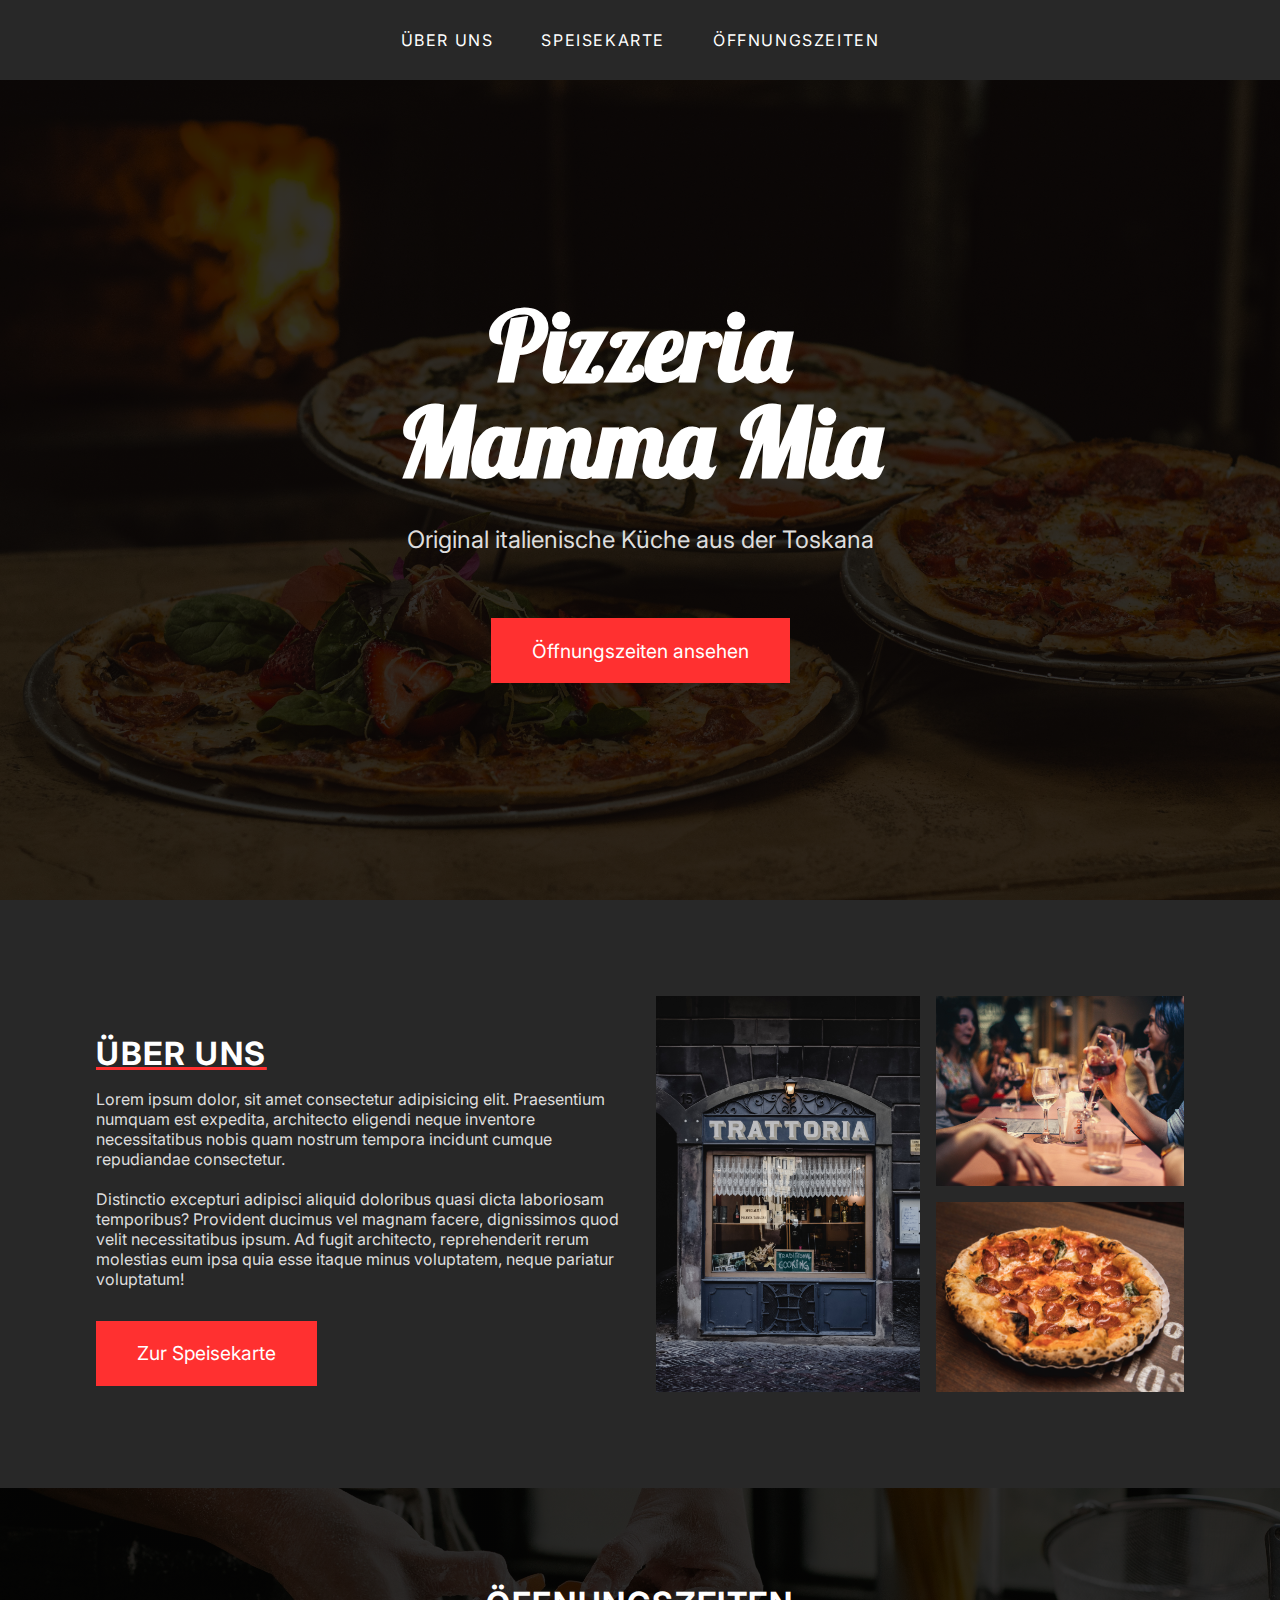
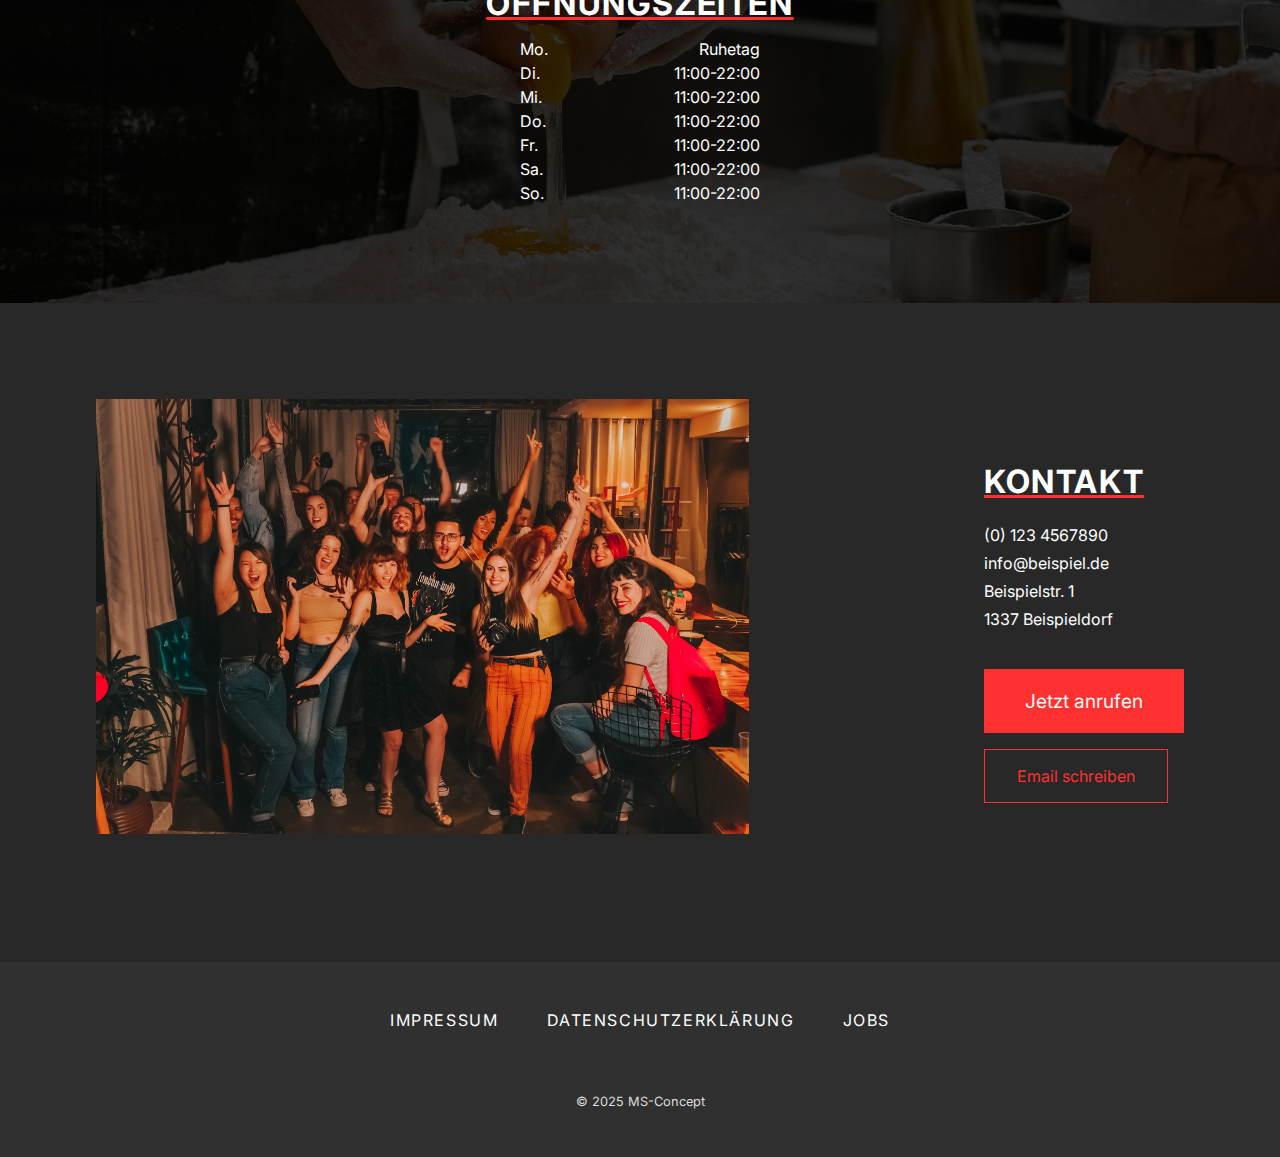
<file: index.html>
<!DOCTYPE html>
<html lang="de">
  <head>
    <meta charset="UTF-8" />
    <meta name="viewport" content="width=device-width, initial-scale=1.0" />
    <title>Pizzeria Mamma Mia</title>
    <link rel="stylesheet" href="main.css" />
  </head>
  <body>
    <nav class="nav">
      <a href="#" class="nav-item"> ÜBER UNS </a>
      <a href="#" class="nav-item"> SPEISE<wbr />KARTE </a>
      <a href="#" class="nav-item"> ÖFFNUNGS<wbr />ZEITEN </a>
    </nav>
    <section class="hero">
      <h1 class="title">Pizzeria <br />Mamma Mia</h1>
      <br />
      <p class="subtitle">Original italienische Küche aus der Toskana</p>
      <a href="#" class="hero-action button"> Öffnungszeiten ansehen </a>
    </section>
    <section id="about" class="about container">
      <div class="about-content">
        <h2 class="heading">Über uns</h2>
        <p class="about-text">
          Lorem ipsum dolor, sit amet consectetur adipisicing elit. Praesentium
          numquam est expedita, architecto eligendi neque inventore
          necessitatibus nobis quam nostrum tempora incidunt cumque repudiandae
          consectetur.
          <br />
          <br />
          Distinctio excepturi adipisci aliquid doloribus quasi dicta laboriosam
          temporibus? Provident ducimus vel magnam facere, dignissimos quod
          velit necessitatibus ipsum. Ad fugit architecto, reprehenderit rerum
          molestias eum ipsa quia esse itaque minus voluptatem, neque pariatur
          voluptatum!
        </p>
        <a href="#" class="button about-action"> Zur Speisekarte </a>
      </div>

      <div class="about-images">
        <img
          src="Picture/about-1.jpg"
          alt="Bild1"
          class="about-image about-image-large"
        />
        <div class="about-images-small">
          <img src="Picture/about-2.jpg" alt="Party" class="about-image" />
          <img src="Picture/about-3.jpg" alt="Pizza" class="about-image" />
        </div>
      </div>
    </section>
    <section id="info" class="info-wrapper">
      <div class="info container">
        <h2 class="heading">Öffnungszeiten</h2>
        <div class="hours">
          <p class="hours-entry">
            <span class="days">Mo.</span>
            <span class="time">Ruhetag</span>
          </p>
          <p class="hours-entry">
            <span class="days">Di.</span>
            <span class="time">11:00-22:00</span>
          </p>
          <p class="hours-entry">
            <span class="days">Mi.</span>
            <span class="time">11:00-22:00</span>
          </p>
          <p class="hours-entry">
            <span class="days">Do.</span>
            <span class="time">11:00-22:00</span>
          </p>
          <p class="hours-entry">
            <span class="days">Fr.</span>
            <span class="time">11:00-22:00</span>
          </p>
          <p class="hours-entry">
            <span class="days">Sa.</span>
            <span class="time">11:00-22:00</span>
          </p>
          <p class="hours-entry">
            <span class="days">So.</span>
            <span class="time">11:00-22:00</span>
          </p>
        </div>
      </div>
    </section>
    <section class="contact container">
      <div class="contact-contact">
        <img src="Picture/contact.jpg" class="contact-image" alt="" />
        <div class="contact-details">
          <h2 class="heading">Kontakt</h2>
          <p class="contact-details">(0) 123 4567890</p>
          <p>info@beispiel.de</p>
          <p>Beispielstr. 1</p>
          <p>1337 Beispieldorf</p>
          <div class="contact-action">
            <a href="#" class="button"> Jetzt anrufen </a>
            <a href="#" class="button-inverted"> Email schreiben </a>
          </div>
        </div>
      </div>
    </section>
    <footer class="footer">
      <div class="footer-links">
        <a href="#" class="footer-item">IMPRESSUM</a>
        <a href="#" class="footer-item">DATENSCHUTZERKLÄRUNG</a>
        <a href="#" class="footer-item">JOBS</a>
      </div>
      <p class="footer-copyright">&copy; 2025 MS-Concept</p>
    </footer>
  </body>
</html>
</file>
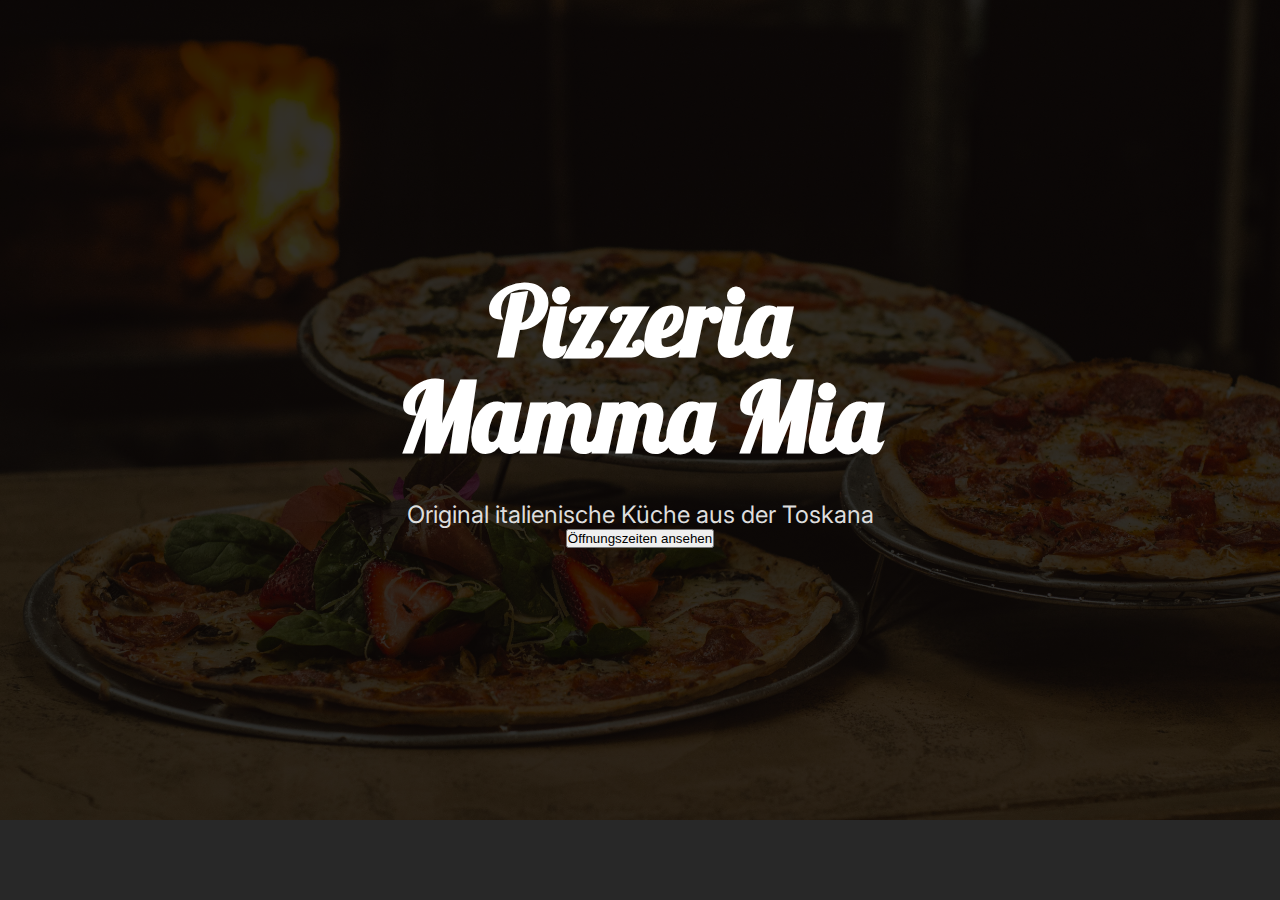
<file: Pizzeria.html>
<!DOCTYPE html>
<html lang="de">
  <head>
    <meta charset="UTF-8" />
    <meta name="viewport" content="width=device-width, initial-scale=1.0" />
    <title>Pizzeria Mamma Mia</title>
    <link rel="stylesheet" href="main.css" />
  </head>
  <body>
    <section class="hero">
      <h1 class="title">Pizzeria <br />Mamma Mia</h1>
      <br />
      <p class="subtitle">Original italienische Küche aus der Toskana</p>
      <button class="button-opentime">Öffnungszeiten ansehen</button>
    </section>
  </body>
</html>
</file>
<file: main.css>
@import url("https://fonts.googleapis.com/css2?family=Lobster&display=swap");
@import url("https://fonts.googleapis.com/css2?family=Inter:ital,opsz,wght@0,14..32,100..900;1,14..32,100..900&display=swap");

* {
  margin: 0;
  padding: 0;
}

body {
  font-family: "Inter", sans-serif;
  background-color: #282828;
  color: #fff; /* Text Farbe */

  --primary-color: #ff3030;
  --text-color: #ddd;
}

.nav {
  display: flex;
  justify-content: center;
  align-items: center;
  text-align: center;
  gap: 1rem;
  height: 5rem;
  font-size: 0.8rem /* Schriftgröße */;
}

.nav-item,
.footer-item {
  text-transform: uppercase; /* Text in Großbuchstaben */
  text-decoration: none; /* kein Unterstrich */
  letter-spacing: 0.1rem; /* Abstand zwischen den Buchstaben */
  color: white; /* Textfarbe */
  transition: all 0.3s ease-in-out; /* sanfter Übergang */
}
.nav-item:hover,
.footer-item:hover {
  background-color: transparent; /* dunkler beim Hover */
  color: var(--primary-color); /* Textfarbe beim Hover */
}

.title {
  margin: 0 0 1rem 0; /* 0oben 0rechts 1rem unten  0links*/
  font-family: "Lobster", cursive;
  font-size: 3rem;
  line-height: 3rem;
}

.subtitle {
  font-size: 1rem;
  color: var(--text-color);
}

.hero {
  height: calc(100vh - 5rem); /* 100vh - 5rem (Navigation)*/
  display: flex;
  flex-direction: column;
  justify-content: center;
  align-items: center;
  background: linear-gradient(0deg, rgba(0, 0, 0, 0.8), rgba(0, 0, 0, 0.8)),
    url("./Picture/hero.jpg");
  background-position: center;
  background-repeat: no-repeat;
  background-size: cover;
  text-align: center;
}

.hero-action {
  margin-top: 4rem;
}

.button,
.button-inverted {
  width: fit-content; /* damit padding und border wirken */
  padding: 1rem 2rem; /* 1rem oben und unten, 2rem links und rechts */
  border: 0.1rem solid var(--primary-color); /* Rahmen */
  color: white; /* Textfarbe */
  text-decoration: none; /* kein Unterstrich */
  font-size: 1rem; /* Schriftgröße */
  font-family: "Inter", sans-serif; /* Schriftart */
  background-color: var(--primary-color); /* Hintergrundfarbe */
  transition: all 0.3s ease-in-out; /* sanfter Übergang */
}

.button:hover {
  background-color: transparent; /* dunkler beim Hover */
  color: var(--primary-color); /* Textfarbe beim Hover */
}

.button-inverted {
  background-color: transparent; /* Hintergrundfarbe */
  color: var(--primary-color);
}
.button-inverted:hover {
  background-color: var(--primary-color); /* Hintergrundfarbe beim Hover */
  color: white; /* Textfarbe beim Hover */
}

.container {
  max-width: 85%;
  margin: 0 auto;
}

.heading {
  margin: 2rem 0 1rem 0;
  width: fit-content;
  text-decoration: underline var(--primary-color);
  letter-spacing: 0.1rem; /* Abstand zwischen den Buchstaben */
  text-transform: uppercase; /* Text in Großbuchstaben */
}

.about {
  display: grid;
  gap: 2rem;
}

.about-content {
  display: flex;
  flex-direction: column;
}

.about-text {
  font-size: 0.9rem;
  color: var(--text-color);
}

.about-action {
  margin-top: 2rem;
}

.about-images {
  width: 100%;
  display: flex;
  gap: 1rem;
}
.about-image {
  width: 100%;
  height: 100%;
  object-fit: cover;
}

.about-image-large {
  min-width: 50%;
}

.about-images-small {
  display: flex;
  flex-direction: column;
  gap: 1rem;
  width: 100%;
}

.info-wrapper {
  margin: 3rem 0;
  padding: 2rem 0;
  background: linear-gradient(0deg, rgba(0, 0, 0, 0.8), rgba(0, 0, 0, 0.8)),
    url("./Picture/info.jpg");
  background-position: center;
  background-repeat: no-repeat;
  background-size: cover;
}
.info .heading {
  margin: 0 auto;
}
.hours {
  display: flex;
  flex-direction: column;
  align-items: center;
  justify-content: center;
  width: 100%;
  margin-top: 1rem;
}
.hours-entry {
  display: flex;
  justify-content: space-between;
  width: 15rem;
  margin-bottom: 0.25rem;
}
.day {
  color: var(--text-color);
  display: flex;
  justify-content: space-between;
  width: 15rem;
  margin-bottom: 0.25rem;
}

.contact {
  display: grid;
  gap: 2rem;
}

.contact-contact {
  display: flex;
  flex-direction: column;
  margin-bottom: 2rem;
}

.contact-image {
  display: flex;
  width: 100%;
  display: flex;
}
.contact-details {
  display: flex;
  margin: 0rem;
  flex-direction: column;
  justify-content: center;
  align-items: center;
  align-items: flex-start;
  gap: 0.5rem;
}

.contact-action {
  display: flex;
  margin-top: 2rem;
  flex-direction: column;
  gap: 1rem;
}

.footer {
  display: flex;
  flex-direction: column;
  justify-content: center;
  align-items: center;
  background-color: #303030;
  gap: 1rem;
  margin-top: 2rem;
  padding: 2rem 1rem;
  font-size: 0.8rem;
  text-align: center;
}

.footer-links {
  display: flex;
  flex-direction: column;
  justify-content: center;
  align-items: center;
  gap: 1rem;
}

.footer-copyright {
  margin-top: 1rem;
  color: var(--text-color);
}

@media only screen and (min-width: 600px) {
  .nav,
  .footer-links {
    gap: 2rem;
    font-size: 1rem; /* Schriftgröße */
  }

  .footer {
    margin-top: 4rem;
    padding: 3rem 0rem;
    gap: 3rem;
  }

  .footer-links {
    flex-direction: row;
  }

  .title {
    font-size: 4rem;
    line-height: 4rem;
  }
  .subtitle {
    font-size: 1.5rem;
  }

  .button {
    font-size: 1.2rem; /* Schriftgröße */
    padding: 1.2rem 2.5rem; /* 1rem oben und unten, 2rem links und rechts */
  }

  .about-text {
    font-size: 1rem;
  }
  .contact-contact {
    flex-direction: row;
    align-items: center;
    justify-content: space-between;
    gap: 2rem;
  }
  .contact-image {
    width: 60%;
  }
}

@media only screen and (min-width: 1000px) {
  .nav,
  .footer-links {
    gap: 3rem;
  }

  .footer {
    margin-top: 6rem;
  }

  .title {
    font-size: 6rem;
    line-height: 6rem;
  }
  .heading {
    font-size: 2rem;
  }

  .about {
    grid-template-columns: 1fr 1fr;
    margin-top: 6rem;
    align-items: center;
  }
  .info-wrapper {
    margin: 6rem 0;
    padding: 6rem 0;
  }
  .day {
    font-size: 1.2rem;
    width: 19rem;
  }
}

@media only screen and (min-width: 1400px) {
  .container {
    max-width: 1200px;
  }
}
</file>
